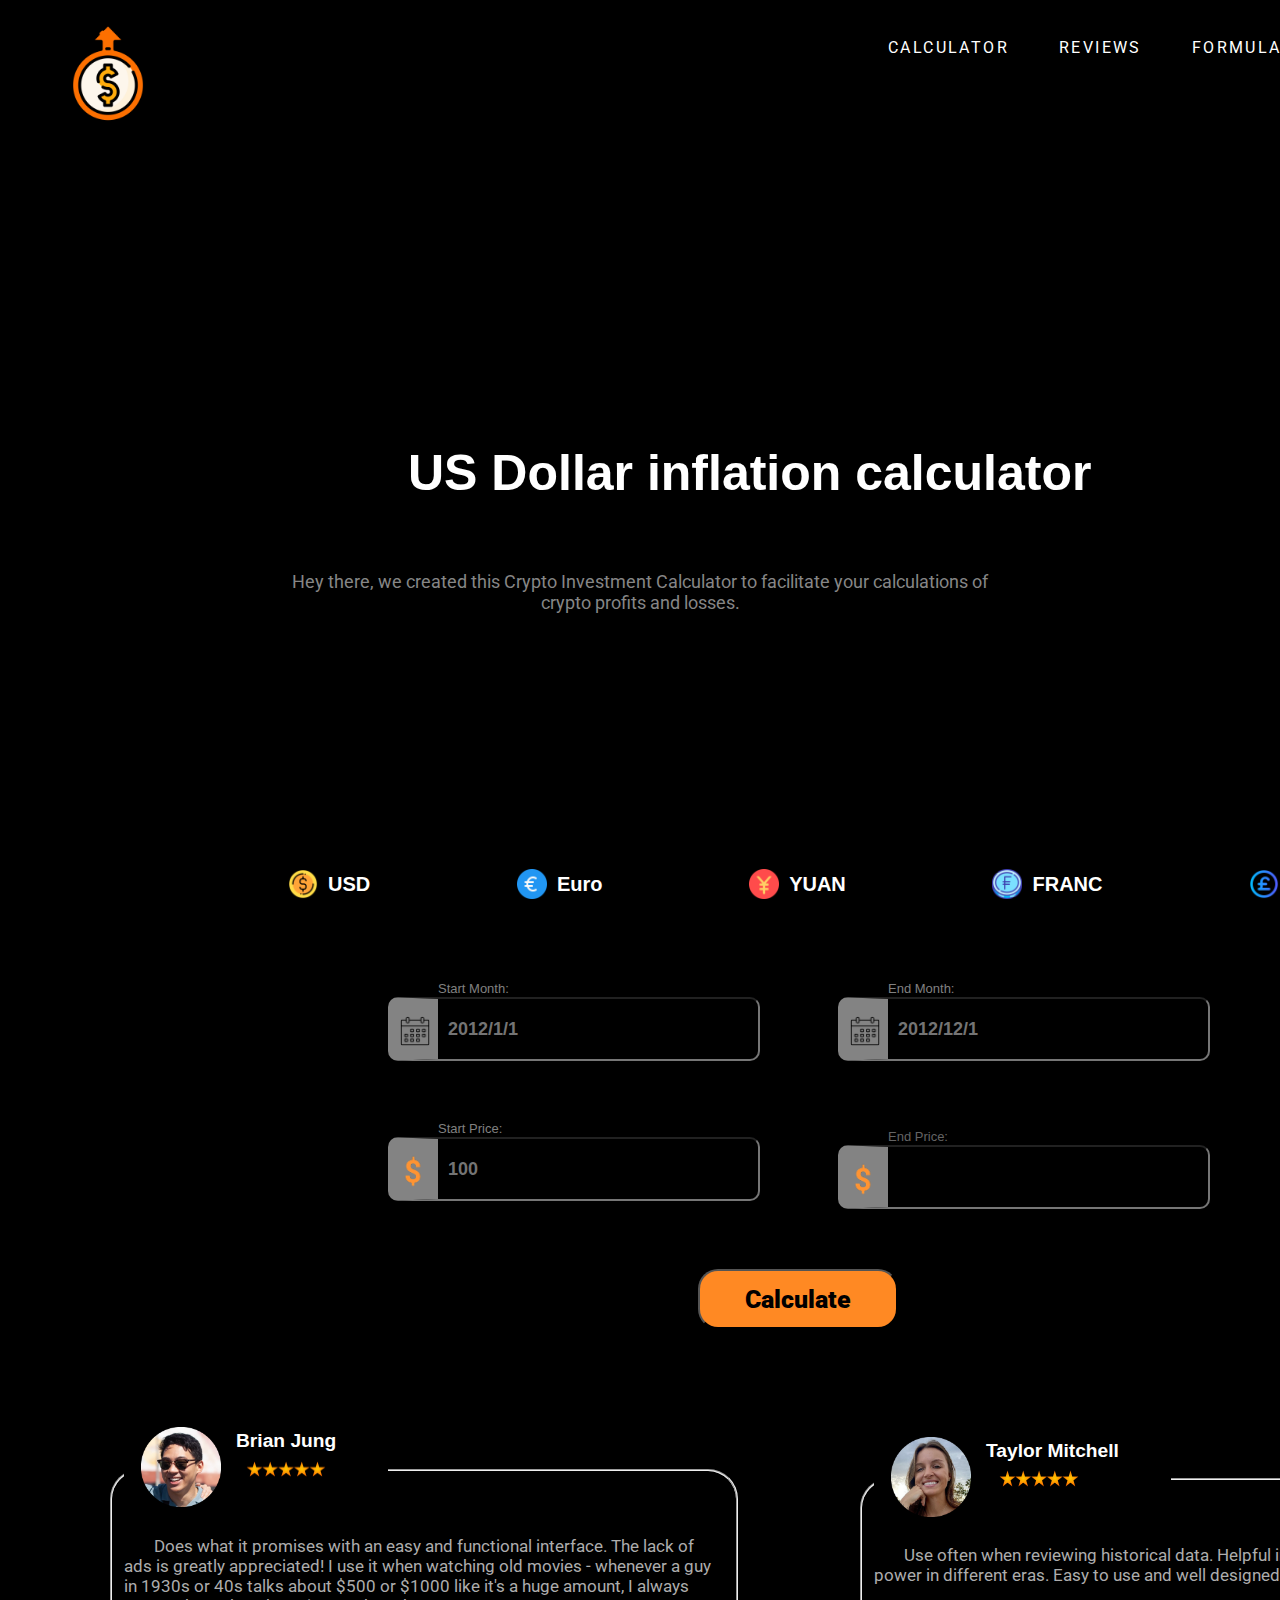
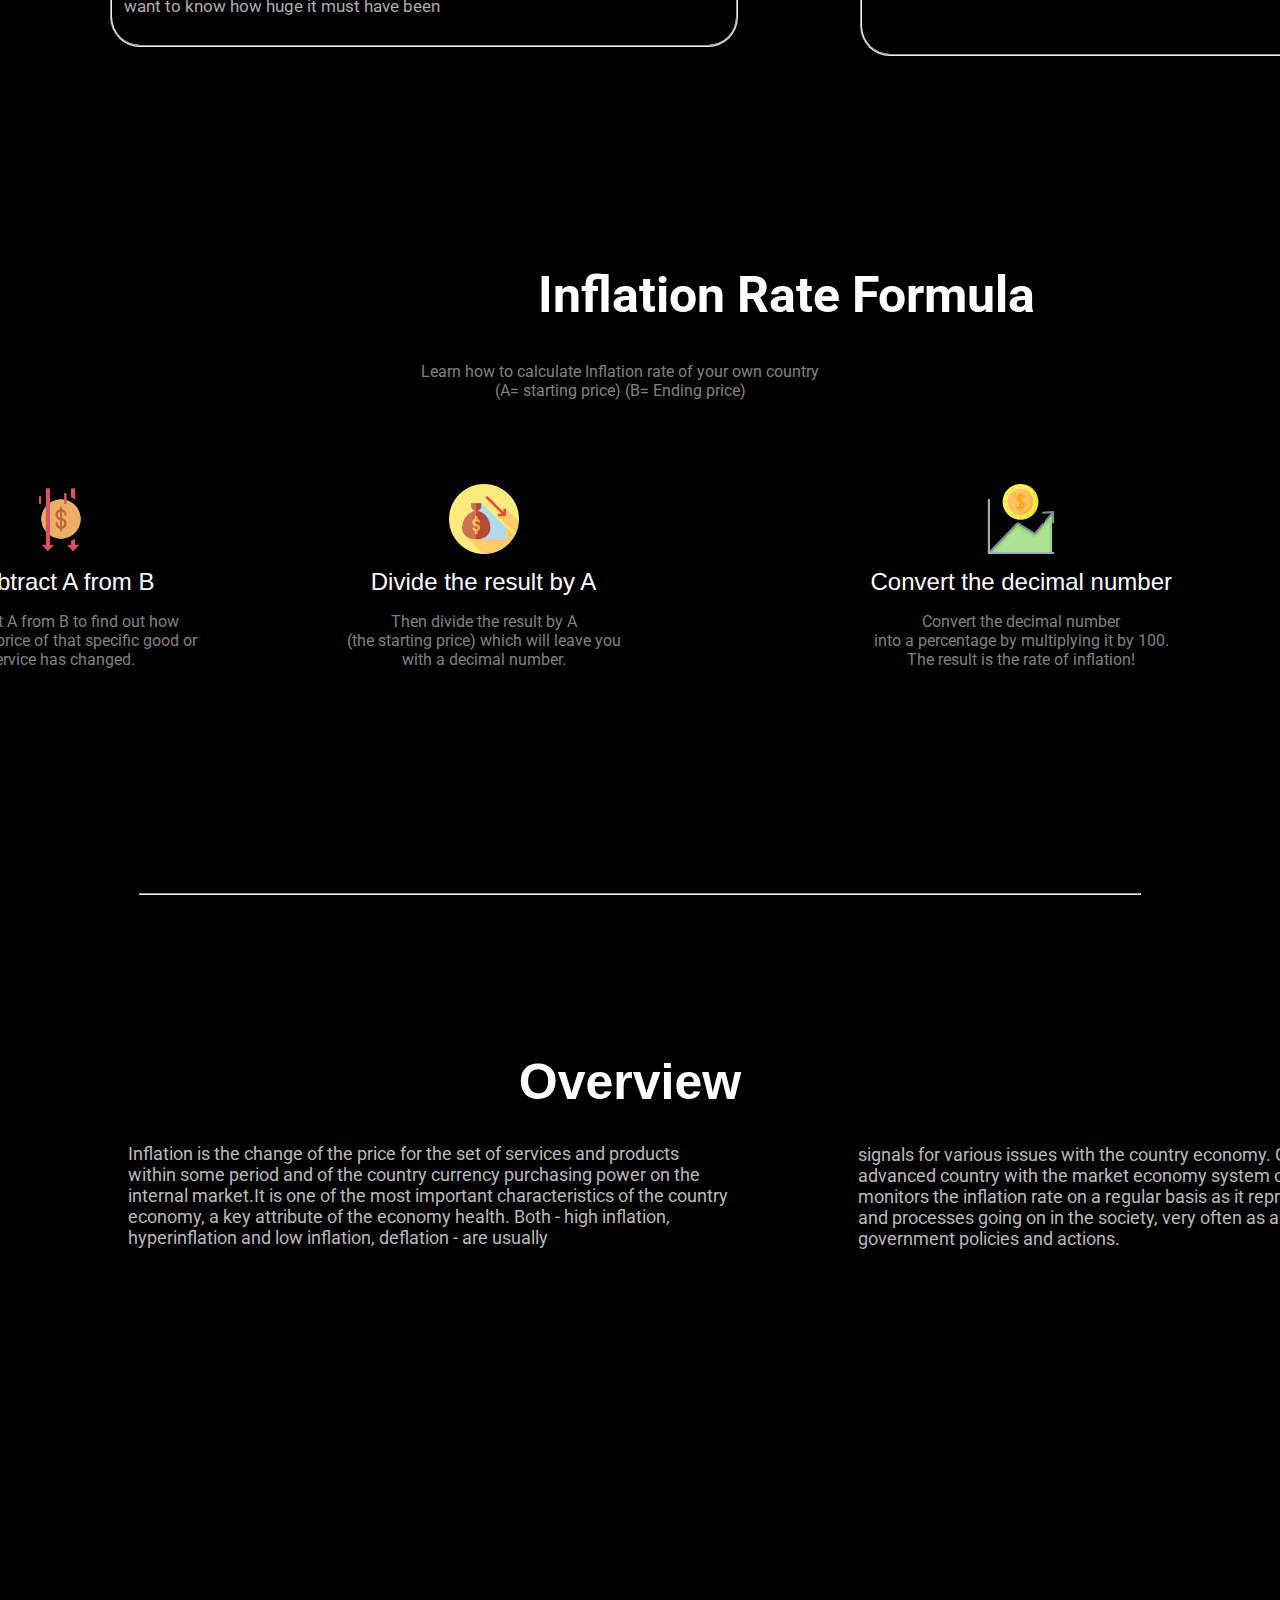
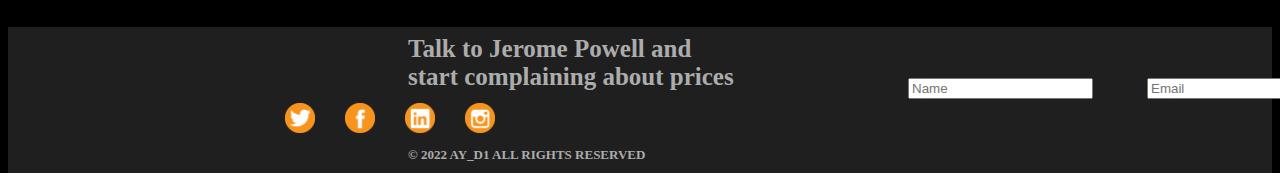
<file: index.html>
<!DOCTYPE html>
<html lang="en">
<head>
    <meta charset="UTF-8">
    <meta http-equiv="X-UA-Compatible" content="IE=edge">
    <meta name="viewport" content="width=device-width, initial-scale=1.0">
    <script src="https://ajax.aspnetcdn.com/ajax/jQuery/jquery-2.0.3.min.js"></script>
    <link rel="stylesheet" href="index.css">
    <link href='http://fonts.googleapis.com/css?family=Roboto' rel='stylesheet' type='text/css'>
    <meta name="viewport" content="width=device-width, initial-scale=1.0">
    
    <title>Document</title>
</head>
<body>
    
    <nav>
        
        <div id="menu">
            <img src="logo.png" alt="" class="logo">
            <ul>
                
                <li><a href="#countainer" id="aa" >Calculator</a></li>
                <li><a href="#reviews">Reviews</a></li>
                <li><a href="#inf_formula">Formula</a></li>
                <li><a href="#overview">Overview</a></li>
                
            </ul>
            <img src="dark theme icon/moon.png"  alt="" id="theme">
        </div>
    </nav>
    <br><br><br><br><br><br><br><br><br><br><br><br><br><br><br><br>
<main>
    <h1 style="  position: relative;">US Dollar inflation calculator</h1><br>
    <p id="para">Hey there, we created this Crypto Investment Calculator  to facilitate your calculations of<br> crypto profits and losses.</p><br>
    <div class="currency" id="move" style="position: relative; left:20px;"><img class="currency_1" src="currencies_icons/dollar.png" alt=""><span>USD</span>&nbsp&nbsp&nbsp <img class="currency_1" src="currencies_icons/euro.png" alt=""><span></span>Euro</span>&nbsp&nbsp&nbsp<img class="currency_1" src="currencies_icons/yuan.png" alt=""><span>YUAN</span>&nbsp&nbsp&nbsp<img class="currency_1" src="currencies_icons/franc.png" alt=""><span></span>FRANC</span>&nbsp&nbsp&nbsp<img class="currency_1" src="currencies_icons/pound.png" alt=""><span>POUND</span>&nbsp&nbsp&nbsp </div>
<div id="move">       


<div id="countainer" style="margin-left: 700px;">
<div id="start"><img style="width: 30px ; position: absolute; left: 12px; bottom: 15px;" id="calendar" src="calendar.png" alt="gg"><label style="color: gray; padding: 50px;" class="labels">Start Month:</label><br><input type='text' value='2012/1/1' id='startDate' class="input"/></div>
<br />
<div id="end"><img style="width: 30px ; position: absolute; left: 12px; bottom: 15px;" id="calendar" src="calendar.png" alt="gg"><label  style="color: gray ; padding: 50px" class="labels"> End Month:</label><br><input type='text' value='2012/12/1' id='endDate' class="input"/></div>
<br />
<div id="price"><img style="width: 20px ; position: absolute; left: 15px; bottom: 12px;" id="dolla" src="dolla_sign.png" alt="gg"> <label style="color: gray; padding: 50px" class="labels"> Start Price:</label><br><input type='text' value='100' id='startPrice' class="input" /></div>
<br />
<div id="btn"><button id='calc' class="input" >Calculate</button></div>
<br />
<div id="nd_prc"> <img style="width: 20px ; position: absolute; left: 15px; bottom: 12px;" id="dolla" src="dolla_sign.png" alt="gg"><label style="color: rgb(100, 100, 100); padding: 50px" class="labels">End Price:</label><br><input style="color: white;" type='text' value=''  id='endPrice' class="input"/></div>
<br />

</div>
</div>  
<br><br><br><br><br><br>
<div class="reviews" id="reviews">
    <div id="review1">
        <fieldset><legend><img  src="reviews/1review.png" alt=""><span>Brian Jung</span><img id="five_stars" src="reviews/5stars.png" alt=""></legend><br>
            <span class="review_span">Does what it promises with an easy and functional interface. The lack of ads is greatly appreciated! I use it when watching old movies - whenever a guy in 1930s or 40s talks about $500 or $1000 like it's a huge amount, I always want to know how huge it must have been</span>
        </fieldset>    
    </div>
    <div id="review2">
        <fieldset><legend><img  src="reviews/2review.png" alt=""><span>Taylor Mitchell</span><img id="five_star" src="reviews/5stars.png" alt=""></legend><br>
            <span class="review_span">Use often when reviewing historical data. Helpful in understanding buying power in different eras. Easy to use and well designed.</span>
        </fieldset>
    </div>

</div>
<div class="inf_formula" id="inf_formula"> 
    <div class="inif_formula"><span  >Inflation Rate Formula </span><br><br><p id="pari">Learn how to calculate Inflation rate of your own country <br> (A= starting price)  (B= Ending price)</p></div><br><br><br>
    <div class="formula_steps">
        <div><img src="inflation_1.png" alt=""><br><span id="formula_span">Subtract A from B</span><br><p id="formula_par">Subtract A from B to find out how <br> much the price of  that specific good or <br> service has changed.</p></div>
        <div><img src="inflation_2.png" alt=""><br><span id="formula_span">Divide the result by A</span><br><p id="formula_par">Then divide the result by A <br> (the starting price) which will leave you <br> with a decimal number.</p></div>
        <div><img src="inflation_3.png" alt=""><br><span id="formula_span">Convert the decimal number</span><br><p id="formula_par">Convert the decimal number <br> into a percentage  by multiplying it by 100. <br> The result is the rate of inflation!</p></div>
    </div>
    
</div>


<hr>

<div class="overview" id="overview">
    <div>
        <span>Overview</span><br><br><br>
        <div id="over_p_1"><p>Inflation is the change of the price for the set of services and products within some period and of the country currency purchasing power on the internal market.It is one of the most important characteristics of the country economy, a key attribute of the economy health. Both - high inflation, hyperinflation and low inflation,  deflation - are usually</p></div> <div id="over_p_2"> <p> signals for various issues with the country economy.

            Government of every advanced country with the market economy system calculates, tracks and monitors  the inflation rate on a regular basis as it represents the activities and processes going on in the society, very often as a reaction, feedback to government policies and actions.</p></div>

    </div>



</div>







<script type="text/javascript">
    var apiUrl = 'https://www.statbureau.org/calculate-inflation-price-jsonp?jsoncallback=?';

    $('#calc').on('click', function calculate() {
        $.getJSON(apiUrl, {
            country: 'united-states',
            start: $('#startDate').val(),
            end: $('#endDate').val(),
            amount: $('#startPrice').val(),
            format: true
        })
          .done(function (data) {
              $('#endPrice').val(data);
          });
    });
</script>

<script>
    var theme = document.getElementById("theme");
    theme.onclick=function(){
        document.body.classList.toggle("light_mode")
        if(document.body.classList.contains("light_mode")){
            theme.src="dark theme icon/moon.png";
        }else{
                theme.src="dark theme icon/sun.png";
            }
        
    }
</script>

    
</main>
<footer>
    <div> <br>
        <span>Talk to Jerome Powell and <br> start complaining about prices</span><br><br><br><br>
        <span>© 2022 AY_D1 ALL RIGHTS RESERVED </span>
        
    </div>
    <input type="text" placeholder="Name" id="child_1">
    <input type="text" placeholder="Email" id="child_2" > <input type="submit" id="child_3">
    <ul>

        <li><a href=""><img src="social media icons/294068_twitter_icon.png" alt=""></a></li>
        <li><a href=""><img src="social media icons/294073_facebook_icon.png" alt=""></a></li>
        <li><a href=""><img src="social media icons/294091_linkedin_icon.png" alt=""></a></li>
        <li><a href=""><img src="social media icons/294092_instagram_icon.png" alt=""></a></li>
        </div>
    </ul>
    
</footer>

</body>

</html>
</file>
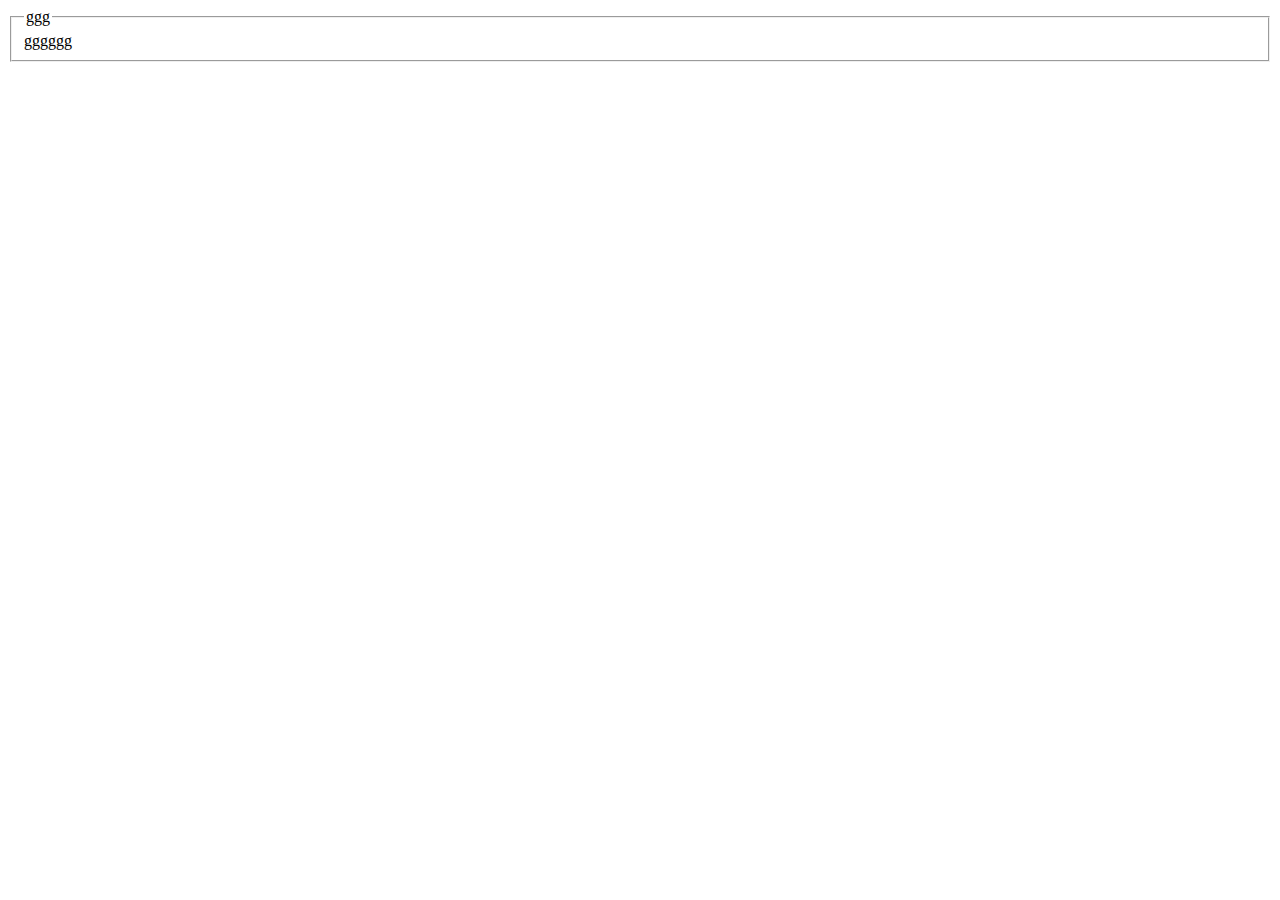
<file: test.html>
<!DOCTYPE html>
<html lang="en">
<head>
    <meta charset="UTF-8">
    <meta http-equiv="X-UA-Compatible" content="IE=edge">
    <meta name="viewport" content="width=device-width, initial-scale=1.0">
    <title>Document</title>
</head>
<body>
    <fieldset>
        <legend>ggg</legend>
        gggggg

    </fieldset>
</body>
</html>
</file>
<file: index.css>
:root{
    --primary-color:black;
    --secondary-color:#ffff;
    
}

.light_mode{
    --primary-color:#ffff;
    --secondary-color:black;
}

body{
    background: var(--primary-color);
    
}

nav{
    
    display: flex;
    flex: left;
    box-sizing: border-box;
    justify-content: space-between;
    background-color: var(--primary-color);
}
.logo{
    /* transform: rotate(90deg); */
    position: absolute;
    margin: 0;
    padding: 0;
    top: 15px;
    left: 250px;
    width: 100px;
    height: 100px;
    cursor: pointer;
    font-size: 5em;
    text-shadow: 0 0 50px #23ff77,
                0 0 100px #23ff77,
                0 0 150px #23ff77,
                0 0 250px #23ff77,;
}
.logo:hover{
    transform: rotate(180deg);
    transform: rotate(-0.25turn);
}
#theme{
    width: 30px;
    cursor: pointer;
    position: relative;
    left: 1680px;
    bottom: 55px;

}

#menu{
    position: relative;
    right: 200px;
}
nav ul li{
    list-style: none;
    display: inline-block;
    margin: 10px 10px;
}
nav ul li a{
    text-decoration: none;
    color: var(--secondary-color);
}

/*  */
ul { 
    margin: 0px auto 0; 
    padding: 0; 
    list-style: none; 
    display: table;
    width: 600px;
    text-align: center;


  }
  li { 
    display: table-cell; 
    position: relative; 
    padding: 0px 0;
    left: 1050px;
    top: 0px;

    
  }
  a {
    color: var(--primary-color);
    text-transform: uppercase;
    text-decoration: none;
    letter-spacing: 0.15em;

;
    
    display: inline-block;
    padding: 20px 15px;
    position: relative;
    font-family: 'Roboto', sans-serif;
  }
  nav a:after {    
    background: none repeat scroll 0 0 transparent;
    bottom: 0;
    content: "";
    display: block;
    height: 2px;
    left: 50%;
    position: absolute;
    background: #ff8923;
    transition: width 0.3s ease 0s, left 0.3s ease 0s;
    width: 0;
  }
  a:hover:after { 
    width: 100%; 
    left: 0; 
  }
  /*  */


label{
    font-family: Arial, Helvetica, sans-serif;
    font-size: small;
    color: var(--primary-color);
    padding: 110px;
    
    
    
}
#par {
    font-family: 'Roboto', sans-serif;
    font-size: 17px;
    position: relative;
    left: 600px;
    text-align: center;
    font-weight: 400;
    color: rgb(134, 134, 134);
    /* text-align: center; */
}
main #para{
    /* text-align: center; */
    font-family: 'Roboto', sans-serif;
    font-size: 18px;
    position: relative;
    text-align: center;
    left: 0px;
    font-weight: 400;
    color: rgb(134, 134, 134);
}


main .currency{
    position: relative;
    left: 00px;

}
.currency,.currency_1 {
    cursor: pointer;
    margin-left: 120px;
    font-family: 'Lucida Sans', 'Lucida Sans Regular', 'Lucida Grande', 'Lucida Sans Unicode', Geneva, Verdana, sans-serif;
    width: 50px;
    font-size: 20px;
    display: flex;
    box-sizing: border-box;
    align-items: center;
    padding: 10px;
    /* left: 100px; */
    
    font-weight: bold;
    color: var(--secondary-color);
}
.currency_1:hover{
    border: 1px rgb(109, 109, 109) solid;
    /* background-color: gray; */
    
    border-radius: 10px;
}

.hover_currency{

    background-color:   firebrick;

}
h1 {
    color: var(--secondary-color);
    position: relative;
    left: 400px;
    font-family: Verdana, Geneva, Tahoma, sans-serif;
    font-size: 50px;
    font-weight: bold;
}
#move{
    position: relative;
    top: 200px;
    
    
}


#countainer{
    position: relative;
    right: 310px;
    width: 800px;
    height: 500px;
    /* background-color: rgb(255, 255, 255, 0.07);
    border: grey 1px solid;  */
}
#move input{
    padding: 10px;
    border-left: 50px solid rgb(131, 131, 131);
    border-radius: 10px;
    color: rgb(116, 116, 116);
    width: 300px;
    height: 40px;
    background-color: var(--primary-color);
    font-size: 18px;
    font-weight: bold;
}
#start{
    position: relative;
    right: 10px;
    top: 60px;
    
}
#end{
    
     position: relative;
    left: 440px;
    top:-40px;
}
    

#price{
    position: relative;
    left:-10px;
    top: 00px;
}
#calc{
    font-family: 'Roboto', sans-serif;
    font-size: 25px;
    font-weight: 900;
    height: 60px;
    width: 200px;
    position: relative;
    left: 300px;
    top: 50px;
    justify-content: center;
    background-color: #ff8923;
    color: var(--primary-color);
    border-radius: 20px;
    transition-duration: 0.5s;
    transition-timing-function: linear;
    }

    
#nd_prc{
    position: relative;
    left: 440px;
    bottom: 170px;

    

}    
#endPrice{
    color: var(--secondary-color);
}


    /* #move{
        position: relative;
        top: 200px;
        
        
    }
    
    
    /* #countainer{
        
        width: 800px;
        height: 500px;
        
    } */
    /* #move input{
        padding: 10px;
        border-left: 50px solid rgb(77, 77, 77);
        border-radius: 10px;
        color: rgb(148, 148, 148);
        width: 300px;
        height: 40px;
        background-color: var(--primary-color);
        font-size: 18px;
        font-weight: bold;
    }
    #start{
        position: absolute;
        left: 550px;
        top: 160px;
    }
    #end{
        position: absolute;
        right: 550px;
        top: 160px;
        
        
    }
    #price{
        position: absolute;
        left: 550px;
        top: 300px;
    }
    #calc{
        font-family: 'Roboto', sans-serif;
        font-size: 25px;
        font-weight: 900;
        height: 60px;
        width: 200px;
        position: absolute;
        left: 300px;
        top: 450px;
        justify-content: center;
        background-color: #ff8923;
        color: var(--primary-color);
        border-radius: 20px;
        transition-duration: 0.5s;
        transition-timing-function: linear;
        }     */ 
#calc:hover{
    
    /* transition-duration: 250ms;
    transition-timing-function: cubic-bezier(0, 0, 1, 1); */
    background-color: rgb(250, 163, 87);
    

    }

#end_price{
    position: absolute;
    right: 550px;
    top: 300px;
}
/* Reviews */
.reviews{
    position: relative;
    top: 100px;
    right: 200px;
    justify-content: center;
}
#review1{
    position: relative;
    left:300px;
}
#review2{
    position: relative;
    left: 1050px;
    bottom: 210px;
}
fieldset:first-of-type{
    border-radius: 30px;
    width: 600px;
    height: 200px;


}
fieldset legend img{
    width: 80px;
    position: relative;
    left: 15px;
}
fieldset legend span{
    color: var(--secondary-color);
    position: relative;
    bottom: 60px;
    left: 30px;
    font-size: larger;
    font-family: 'Segoe UI', Tahoma, Geneva, Verdana, sans-serif;
    font-weight:bolder; 
}
fieldset legend span span {
    color: var(--secondary-color);
}
#five_stars{
    position: relative;
    left: -60px;
    bottom: 30px;
}
#five_star{
    position: relative;
    left: -90px;
    bottom: 30px;
}
.review_span{
    padding: 10px ;
    margin: 20px;
    font-family: 'Roboto', sans-serif;
    font-size: 17px;
    font-weight: 400;
    color: rgb(173, 173, 173);
    text-align: center;
}
/* Formula */
.inf_formula{
    position: relative;
    top: 100px;
    right: 200px;
    /* text-align: center; */

}
#formula_par{
    text-align: center;
    position: relative;

    color: gray;
    font-family: 'Roboto', sans-serif;
}
#pari{
    position: relative;
    padding: 10px;
    margin: 10px;
    right: 550px;
    color: gray;
    font-family: 'Roboto', sans-serif;
    text-align: center;
}
.inif_formula,.formula_steps{
    position: relative;
    left: 730px;
}
.formula_steps{
    display: flex;
    flex-direction: row;
    justify-content: right;
    box-sizing: border-box;

    
}
.formula_steps{
    position: relative;
    left: -100px;
}
.formula_steps div:first-of-type{
    position: relative;
    right: 200px;
    text-align: center;
}
.formula_steps div:last-of-type{
    position: relative;
    left: 200px;
    text-align: center;
}
.formula_steps div:nth-child(2){
    position: relative;
    left: -50px;
    text-align: center;
}

.inf_formula div span{
    color: var(--secondary-color);

    text-align: center;
    font-weight: bolder;
    font-size: 50px;
    font-family: 'Roboto', sans-serif;
   
}

.inf_formula div img{
    width: 70px;
    padding: 5px;
    margin: 5px;
    cursor: pointer;
    
}
#formula_span{
    text-align: center;
    font-size: x-large;
    font-weight: 100;
    font-family: 'Franklin Gothic Medium', 'Arial Narrow', Arial, sans-serif;
}
hr{
    
    color: gray;
    width: 1000px;
    position: relative;
    top: 300px;
}
/* Overview */
.overview{
    position: relative;
    top: 450px;
    

}
.overview div span{
    text-align: center;
    color: var(--secondary-color);
    font-weight: bolder;
    font-size: 50px;
    position: relative;    
    left: -10px;
    font-family: 'Lucida Sans', 'Lucida Sans Regular', 'Lucida Grande', 'Lucida Sans Unicode', Geneva, Verdana, sans-serif;
}
.overview div:nth-child(1){
    font-size: x-large;
    text-align: center;

    color: rgb(187, 184, 184);
    

}
#over_p_1{
    padding: 10px;
    margin: 10px;
    position: relative;
    text-align: center;
    font-size: large;
    left: 100px;
    bottom: 60px;
    width: 600px;
    font-family: 'Roboto', sans-serif;
    text-align: left;
}
#over_p_2{
    font-size: large;
    position: relative;
    bottom: 210px;
    left: 850px;
    width: 600px;
    font-family: 'Roboto', sans-serif;
    text-align: left;
}
/* footer */

/* footer{
    position: relative;
    bottom: 0px;
    background-color: rgb(53, 53, 53);
} */

footer div{

    /* width: 1895px; */
    /* height: 60px; */
    background-color: rgb(31, 31, 31);
    position: relative;
    bottom: -600px;
}
footer div span{
    position: relative;
    bottom:10px;
    left: 400px;
    color: rgb(172, 172, 172);
    font-size: 25px;
    font-weight: bolder;
font-family: Cambria, Cochin, Georgia, Times, 'Times New Roman', serif;

}
footer div span:nth-child(7){
    font-size: 13px;
}
footer input:not(:last-child()){
    width: 200px;
    height: 25px;
}
footer input:first-child{
    position: relative;
    left: 900px;
}
#child_1,#child_2{
    position: relative;
    top: 500px;
    left: 900px;   
}


#child_2{
    position: relative;
    bottom: 65px;
    left: 950px;
}
#child_3{

    position: relative;
    border-style: none;
    border-radius: 5px;
    left: 1000px;
    bottom: -500px;
    background-color: rgb(187, 187, 187);
    font-family: 'Roboto', sans-serif;
    font-weight: 300;


    font-family: 'Roboto', sans-serif;
    font-size: 15px;
    font-weight: 900;
    height: 30px;
    width: 100px;
    position: relative;
    /* left: 300px;
    top: 50px; */
    justify-content: center;
    background-color: #ff8923;
    color: var(--primary-color);
    border-radius: 20px;
    transition-duration: 0.5s;
    transition-timing-function: linear;
}
footer ul img{
    width: 30px;
    
}
footer ul{
    width: 50px;
    position: relative;
    top: 480px;
    right: 1300px;
}
#calc{

}
@media all and (max-width:1260px) {
    h1{
        font-size: 40px;
    }

    main #para{
        font-size:13px;
        /* left: 10px; */
    }
    #countainer{
        
    }  
    
}
@media all and(max-width:1830px) {

    
    
}
@media all and(max-width:1530px) {
    nav div .logo{
        width: 0;
    }
}
</file>
